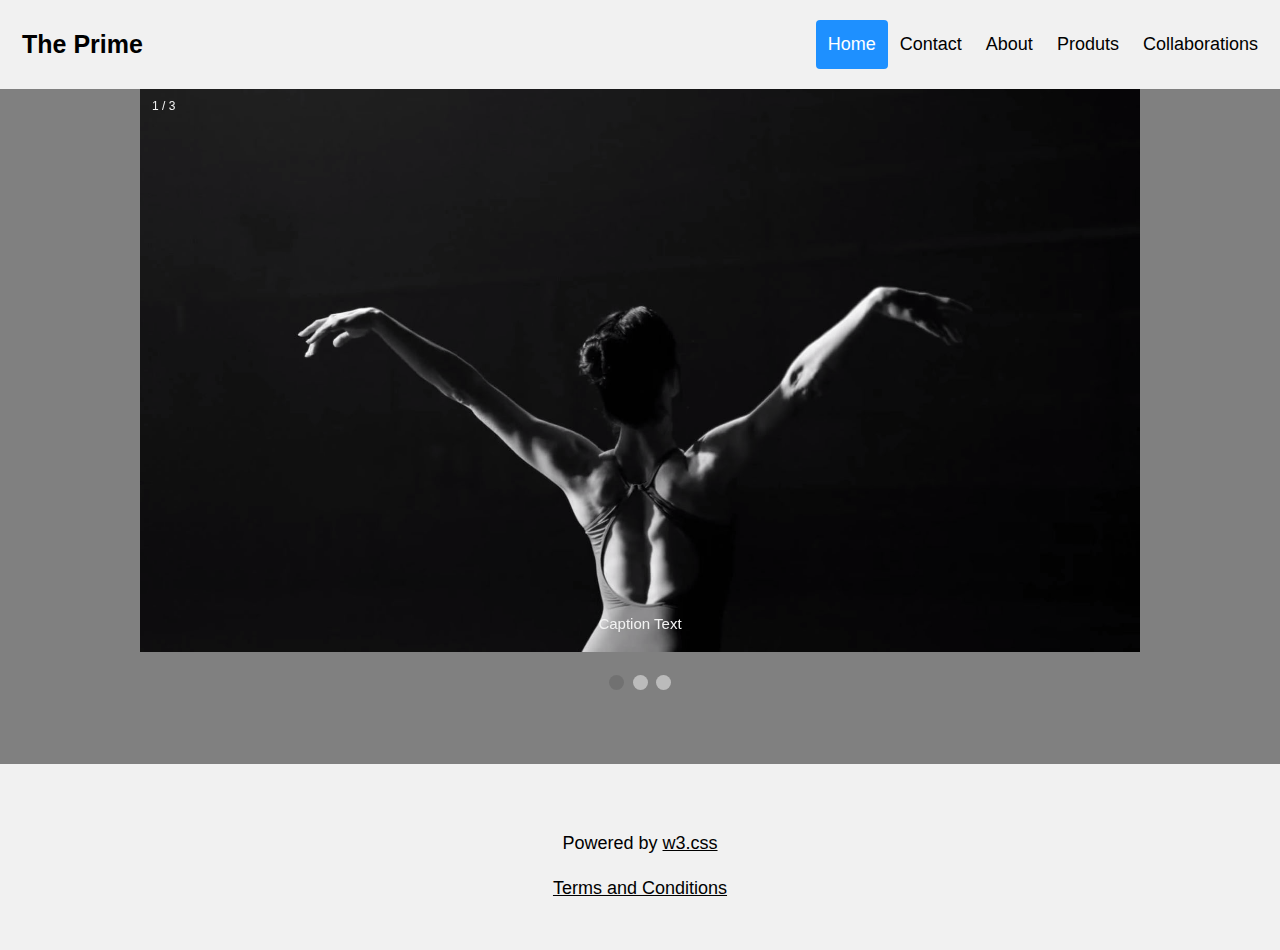
<file: index.html>
<!DOCTYPE html>
<html>
<title>Prime Tech</title>
<meta charset="UTF-8">
<meta name="viewport" content="width=device-width, initial-scale=1">
<link rel="stylesheet" href="https://www.w3schools.com/w3css/4/w3.css">
<link rel="stylesheet" href="https://fonts.googleapis.com/css?family=Inconsolata">
<link rel="stylesheet" href="styles.css">
<link rel="javascript" href="script.js"

<body>

<!-- Links (sit on top) -->
<div class="header">
  <a href="index.html" class="logo">The Prime</a>
  <div class="header-right">
    <a class="active" href="index.html">Home</a>
    <a href="contact.html">Contact</a>
    <a href="aboutUs.html">About</a>
    <a href="products.html">Produts</a>
    <a href="collaborations.html">Collaborations</a>
  </div>
</div>


<!-- Header with image -->
<header class="bgimg w3-display-container w3-grayscale-min" id="home">
  <div class="w3-display-bottomleft w3-center w3-padding-large w3-hide-small">
    <span class="w3-tag"></span>
  </div>
  <div class="w3-display-bottomright w3-center w3-padding-large">
    <span class="w3-text-white"></span>
  </div>
  <div class="slideshow-container">

    <div class="mySlides fade">
      <div class="numbertext">1 / 3</div>
      <img src="Images/cover.jpg" style="width:100%">
      <div class="text">Caption Text</div>
    </div>
    
    <div class="mySlides fade">
      <div class="numbertext">2 / 3</div>
      <img src="Images/screenshot.jpg" style="width:100%">
      <div class="text">Caption Two</div>
    </div>
    
    <div class="mySlides fade">
      <div class="numbertext">3 / 3</div>
      <img src="Images/cover.jpg" style="width:100%">
      <div class="text">Caption Three</div>
    </div>
    
    </div>
    <br>
    
    <div style="text-align:center">
      <span class="dot"></span> 
      <span class="dot"></span> 
      <span class="dot"></span> 
    </div>
    

</header>

<!-- Add a background color and large text to the whole page -->
<div class="w3-sand w3-grayscale w3-large">



<!-- End page content -->
</div>

<!-- Footer -->
<footer class="w3-center w3-light-grey w3-padding-48 w3-large">
  <p>Powered by <a href="https://www.w3schools.com/w3css/default.asp" title="W3.CSS" target="_blank" class="w3-hover-text-green">w3.css</a></p>
  <a href="#">Terms and Conditions</a>
</footer>

<script>
// Tabbed Menu
function openMenu(evt, menuName) {
  var i, x, tablinks;
  x = document.getElementsByClassName("menu");
  for (i = 0; i < x.length; i++) {
    x[i].style.display = "none";
  }
  tablinks = document.getElementsByClassName("tablink");
  for (i = 0; i < x.length; i++) {
    tablinks[i].className = tablinks[i].className.replace(" w3-dark-grey", "");
  }
  document.getElementById(menuName).style.display = "block";
  evt.currentTarget.firstElementChild.className += " w3-dark-grey";
}
document.getElementById("myLink").click();
</script>



<script>
    var slideIndex = 0;
    showSlides();
    
    function showSlides() {
      var i;
      var slides = document.getElementsByClassName("mySlides");
      var dots = document.getElementsByClassName("dot");
      for (i = 0; i < slides.length; i++) {
        slides[i].style.display = "none";  
      }
      slideIndex++;
      if (slideIndex > slides.length) {slideIndex = 1}    
      for (i = 0; i < dots.length; i++) {
        dots[i].className = dots[i].className.replace(" active", "");
      }
      slides[slideIndex-1].style.display = "block";  
      dots[slideIndex-1].className += " active";
      setTimeout(showSlides, 2000); // Change image every 2 seconds
    }
    </script>

<script type="text/javascript" id="cookieinfo"
src="//cookieinfoscript.com/js/cookieinfo.min.js">
</script>

</body>
</html>
</file>
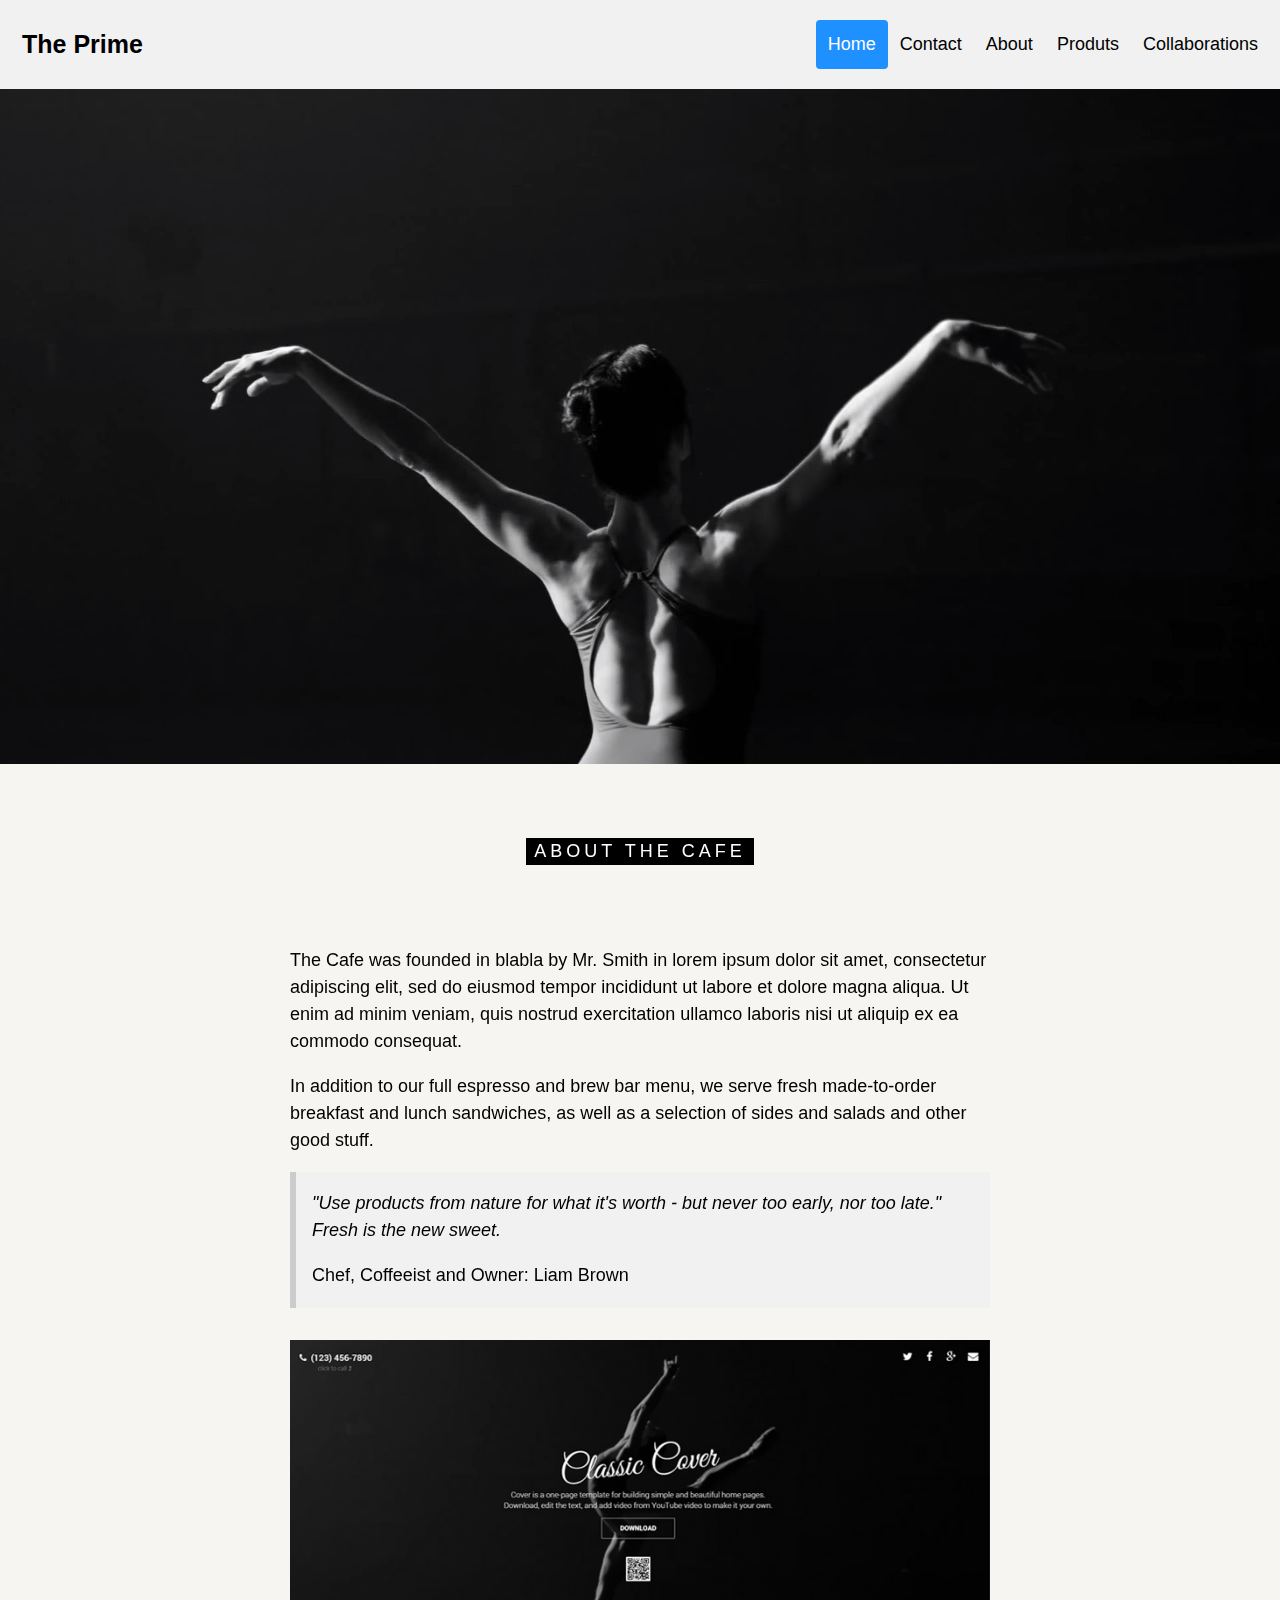
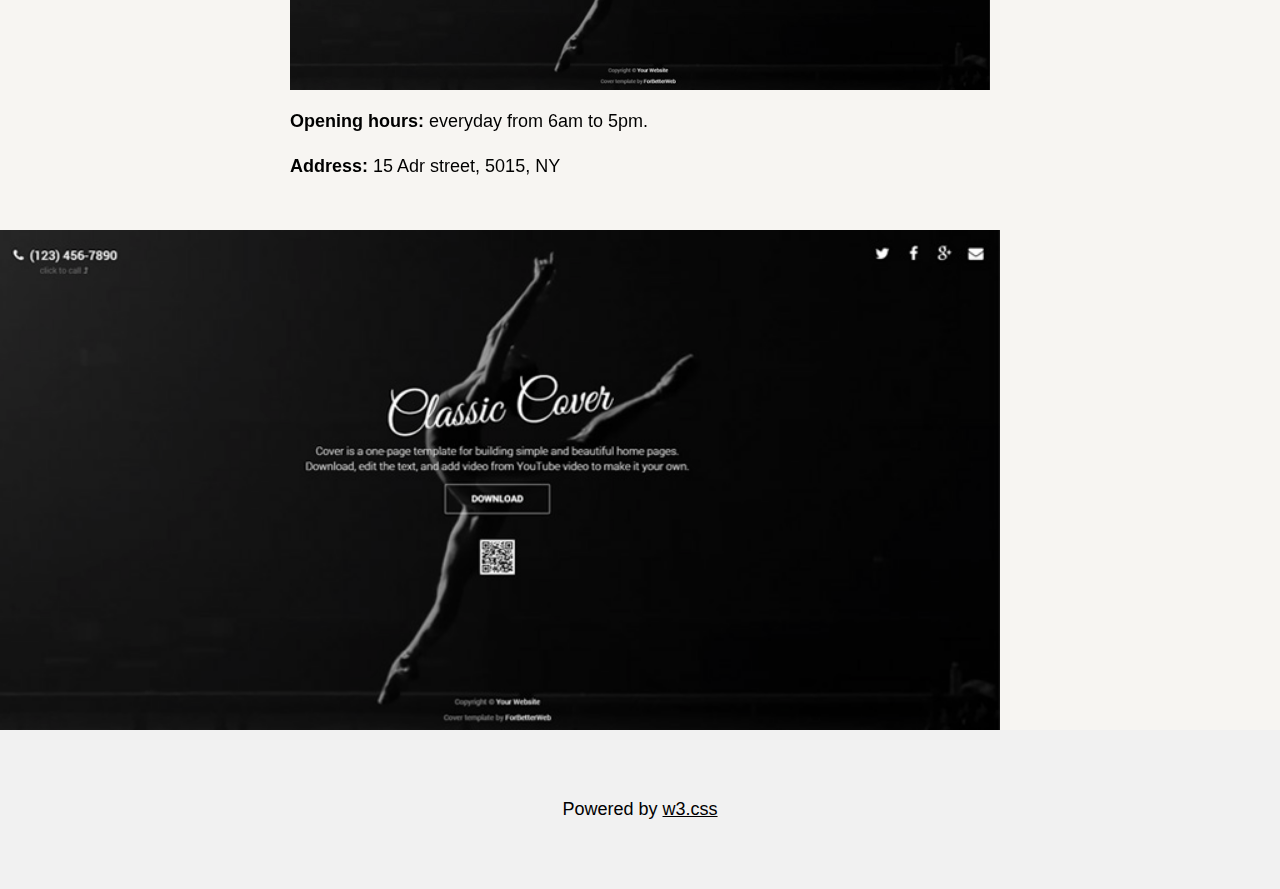
<file: aboutUs.html>
<!DOCTYPE html>
<html>
<title>W3.CSS Template</title>
<meta charset="UTF-8">
<meta name="viewport" content="width=device-width, initial-scale=1">
<link rel="stylesheet" href="https://www.w3schools.com/w3css/4/w3.css">
<link rel="stylesheet" href="https://fonts.googleapis.com/css?family=Inconsolata">
<link rel="stylesheet" href="styles2.css">

<body>

<!-- Links (sit on top) -->
<div class="header">
  <a href="index.html" class="logo">The Prime</a>
  <div class="header-right">
    <a class="active" href="index.html">Home</a>
    <a href="contact.html">Contact</a>
    <a href="aboutUs.html">About</a>
    <a href="products.html">Produts</a>
    <a href="collaborations.html">Collaborations</a>
  </div>
</div>

<!-- Header with image -->
<header class="bgimg w3-display-container w3-grayscale-min" id="home">
  <div class="w3-display-bottomleft w3-center w3-padding-large w3-hide-small">
    <span class="w3-tag"></span>
  </div>
  <div class="w3-display-bottomright w3-center w3-padding-large">
    <span class="w3-text-white"></span>
  </div>
</header>

<!-- Add a background color and large text to the whole page -->
<div class="w3-sand w3-grayscale w3-large">

<!-- About Container -->
<div class="w3-container" id="about">
  <div class="w3-content" style="max-width:700px">
    <h5 class="w3-center w3-padding-64"><span class="w3-tag w3-wide">ABOUT THE CAFE</span></h5>
    <p>The Cafe was founded in blabla by Mr. Smith in lorem ipsum dolor sit amet, consectetur adipiscing elit, sed do eiusmod tempor incididunt ut labore et dolore magna aliqua. Ut enim ad minim veniam, quis nostrud exercitation ullamco laboris nisi ut aliquip ex ea commodo consequat.</p>
    <p>In addition to our full espresso and brew bar menu, we serve fresh made-to-order breakfast and lunch sandwiches, as well as a selection of sides and salads and other good stuff.</p>
    <div class="w3-panel w3-leftbar w3-light-grey">
      <p><i>"Use products from nature for what it's worth - but never too early, nor too late." Fresh is the new sweet.</i></p>
      <p>Chef, Coffeeist and Owner: Liam Brown</p>
    </div>
    <img src="/Images/screenshot.jpg" style="width:100%;max-width:1000px" class="w3-margin-top">
    <p><strong>Opening hours:</strong> everyday from 6am to 5pm.</p>
    <p><strong>Address:</strong> 15 Adr street, 5015, NY</p>
  </div>
</div>


    <div id="Eat" class="w3-container menu w3-padding-48 w3-card">
      <h5>Bread Basket</h5>
      <p class="w3-text-grey">Assortment of fresh baked fruit breads and muffins 5.50</p><br>
    
      <h5>Honey Almond Granola with Fruits</h5>
      <p class="w3-text-grey">Natural cereal of honey toasted oats, raisins, almonds and dates 7.00</p><br>
    
      <h5>Belgian Waffle</h5>
      <p class="w3-text-grey">Vanilla flavored batter with malted flour 7.50</p><br>
    
      <h5>Scrambled eggs</h5>
      <p class="w3-text-grey">Scrambled eggs, roasted red pepper and garlic, with green onions 7.50</p><br>
    
      <h5>Blueberry Pancakes</h5>
      <p class="w3-text-grey">With syrup, butter and lots of berries 8.50</p>
    </div>

    <div id="Drinks" class="w3-container menu w3-padding-48 w3-card">
      <h5>Coffee</h5>
      <p class="w3-text-grey">Regular coffee 2.50</p><br>
    
      <h5>Chocolato</h5>
      <p class="w3-text-grey">Chocolate espresso with milk 4.50</p><br>
    
      <h5>Corretto</h5>
      <p class="w3-text-grey">Whiskey and coffee 5.00</p><br>
    
      <h5>Iced tea</h5>
      <p class="w3-text-grey">Hot tea, except not hot 3.00</p><br>
    
      <h5>Soda</h5>
      <p class="w3-text-grey">Coke, Sprite, Fanta, etc. 2.50</p>
    </div>  
    <img src="Images/screenshot.jpg" style="width:100%;max-width:1000px;margin-top:32px;">
  </div>
</div>

<!-- End page content -->
</div>

<!-- Footer -->
<footer class="w3-center w3-light-grey w3-padding-48 w3-large">
  <p>Powered by <a href="https://www.w3schools.com/w3css/default.asp" title="W3.CSS" target="_blank" class="w3-hover-text-green">w3.css</a></p>
</footer>

<script>
// Tabbed Menu
function openMenu(evt, menuName) {
  var i, x, tablinks;
  x = document.getElementsByClassName("menu");
  for (i = 0; i < x.length; i++) {
    x[i].style.display = "none";
  }
  tablinks = document.getElementsByClassName("tablink");
  for (i = 0; i < x.length; i++) {
    tablinks[i].className = tablinks[i].className.replace(" w3-dark-grey", "");
  }
  document.getElementById(menuName).style.display = "block";
  evt.currentTarget.firstElementChild.className += " w3-dark-grey";
}
document.getElementById("myLink").click();
</script>

</body>
</html>
</file>
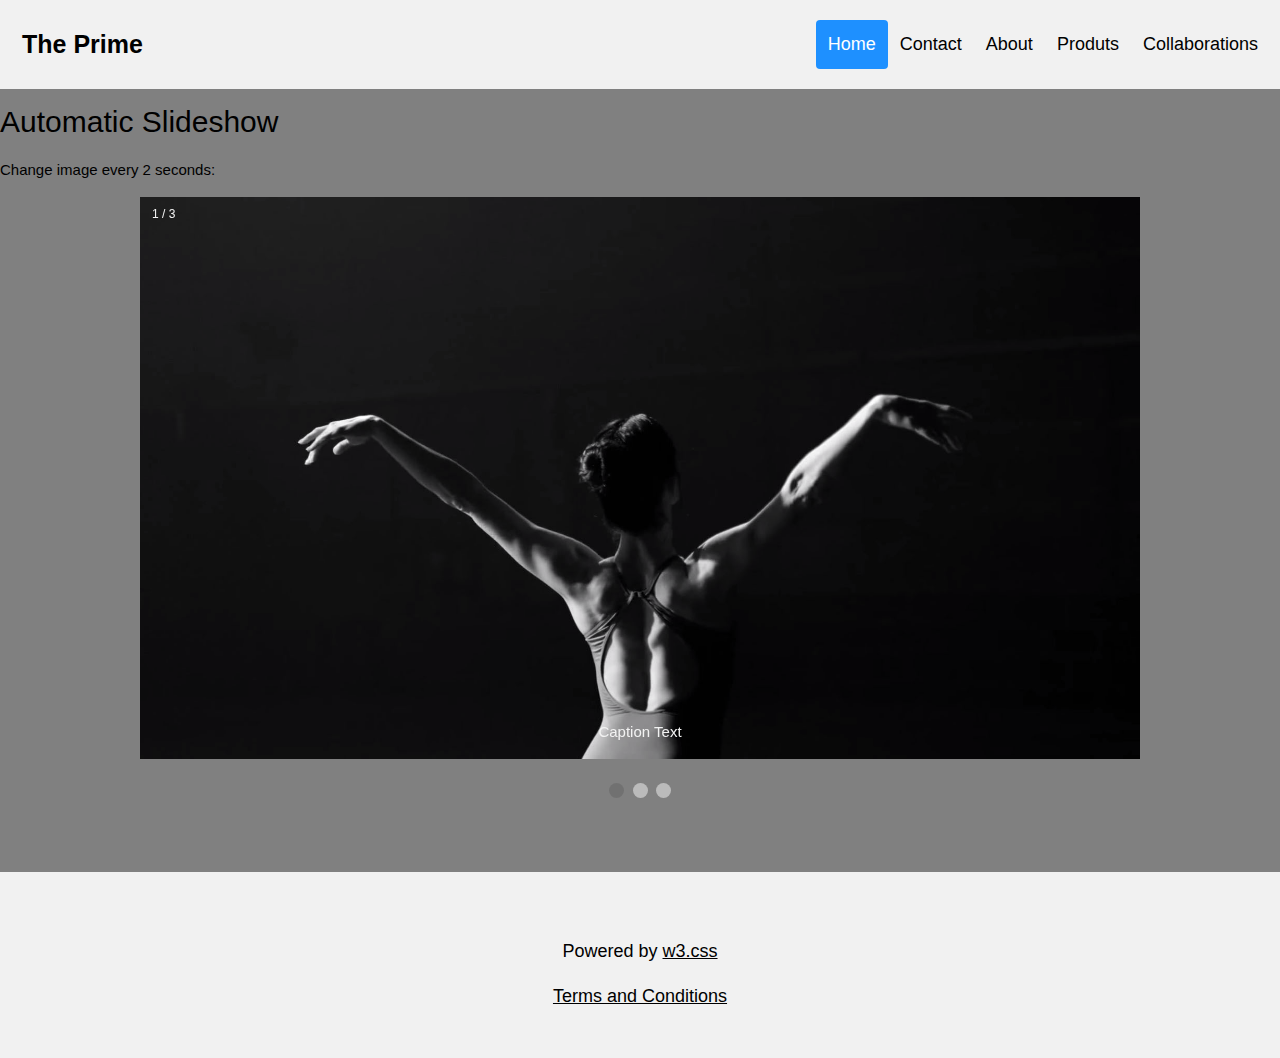
<file: home.html>
<!DOCTYPE html>
<html>
<title>Prime Tech</title>
<meta charset="UTF-8">
<meta name="viewport" content="width=device-width, initial-scale=1">
<link rel="stylesheet" href="https://www.w3schools.com/w3css/4/w3.css">
<link rel="stylesheet" href="https://fonts.googleapis.com/css?family=Inconsolata">
<link rel="stylesheet" href="styles.css">
<link rel="javascript" href="script.js"



<!-- Links (sit on top) -->
<div class="header">
  <a href="index.html" class="logo">The Prime</a>
  <div class="header-right">
    <a class="active" href="index.html">Home</a>
    <a href="contact.html">Contact</a>
    <a href="aboutUs.html">About</a>
    <a href="products.html">Produts</a>
    <a href="collaborations.html">Collaborations</a>
  </div>
</div>

<h2>Automatic Slideshow</h2>
<p>Change image every 2 seconds:</p>



<!-- Header with image -->
<header class="bgimg w3-display-container w3-grayscale-min" id="home">
  <div class="w3-display-bottomleft w3-center w3-padding-large w3-hide-small">
    <span class="w3-tag"></span>
  </div>
  <div class="w3-display-bottomright w3-center w3-padding-large">
    <span class="w3-text-white"></span>
  </div>
  <div class="slideshow-container">

    <div class="mySlides fade">
      <div class="numbertext">1 / 3</div>
      <img src="Images/cover.jpg" style="width:100%">
      <div class="text">Caption Text</div>
    </div>
    
    <div class="mySlides fade">
      <div class="numbertext">2 / 3</div>
      <img src="Images/screenshot.jpg" style="width:100%">
      <div class="text">Caption Two</div>
    </div>
    
    <div class="mySlides fade">
      <div class="numbertext">3 / 3</div>
      <img src="Images/cover.jpg" style="width:100%">
      <div class="text">Caption Three</div>
    </div>
    
    </div>
    <br>
    
    <div style="text-align:center">
      <span class="dot"></span> 
      <span class="dot"></span> 
      <span class="dot"></span> 
    </div>
    

</header>

<!-- Add a background color and large text to the whole page -->
<div class="w3-sand w3-grayscale w3-large">


<!-- End page content -->
</div>
<body>
<!-- Footer -->
<footer class="w3-center w3-light-grey w3-padding-48 w3-large">
  <p>Powered by <a href="https://www.w3schools.com/w3css/default.asp" title="W3.CSS" target="_blank" class="w3-hover-text-green">w3.css</a></p>
  <a href="#">Terms and Conditions</a>
</footer>

<script>
// Tabbed Menu
function openMenu(evt, menuName) {
  var i, x, tablinks;
  x = document.getElementsByClassName("menu");
  for (i = 0; i < x.length; i++) {
    x[i].style.display = "none";
  }
  tablinks = document.getElementsByClassName("tablink");
  for (i = 0; i < x.length; i++) {
    tablinks[i].className = tablinks[i].className.replace(" w3-dark-grey", "");
  }
  document.getElementById(menuName).style.display = "block";
  evt.currentTarget.firstElementChild.className += " w3-dark-grey";
}
document.getElementById("myLink").click();
</script>

<script type="text/javascript" id="cookieinfo"
src="//cookieinfoscript.com/js/cookieinfo.min.js">
<p>We use cookies</p>
</script>


<script>
    var slideIndex = 0;
    showSlides();
    
    function showSlides() {
      var i;
      var slides = document.getElementsByClassName("mySlides");
      var dots = document.getElementsByClassName("dot");
      for (i = 0; i < slides.length; i++) {
        slides[i].style.display = "none";  
      }
      slideIndex++;
      if (slideIndex > slides.length) {slideIndex = 1}    
      for (i = 0; i < dots.length; i++) {
        dots[i].className = dots[i].className.replace(" active", "");
      }
      slides[slideIndex-1].style.display = "block";  
      dots[slideIndex-1].className += " active";
      setTimeout(showSlides, 2000); // Change image every 2 seconds
    }
    </script>

    
</body>
</html>
</file>
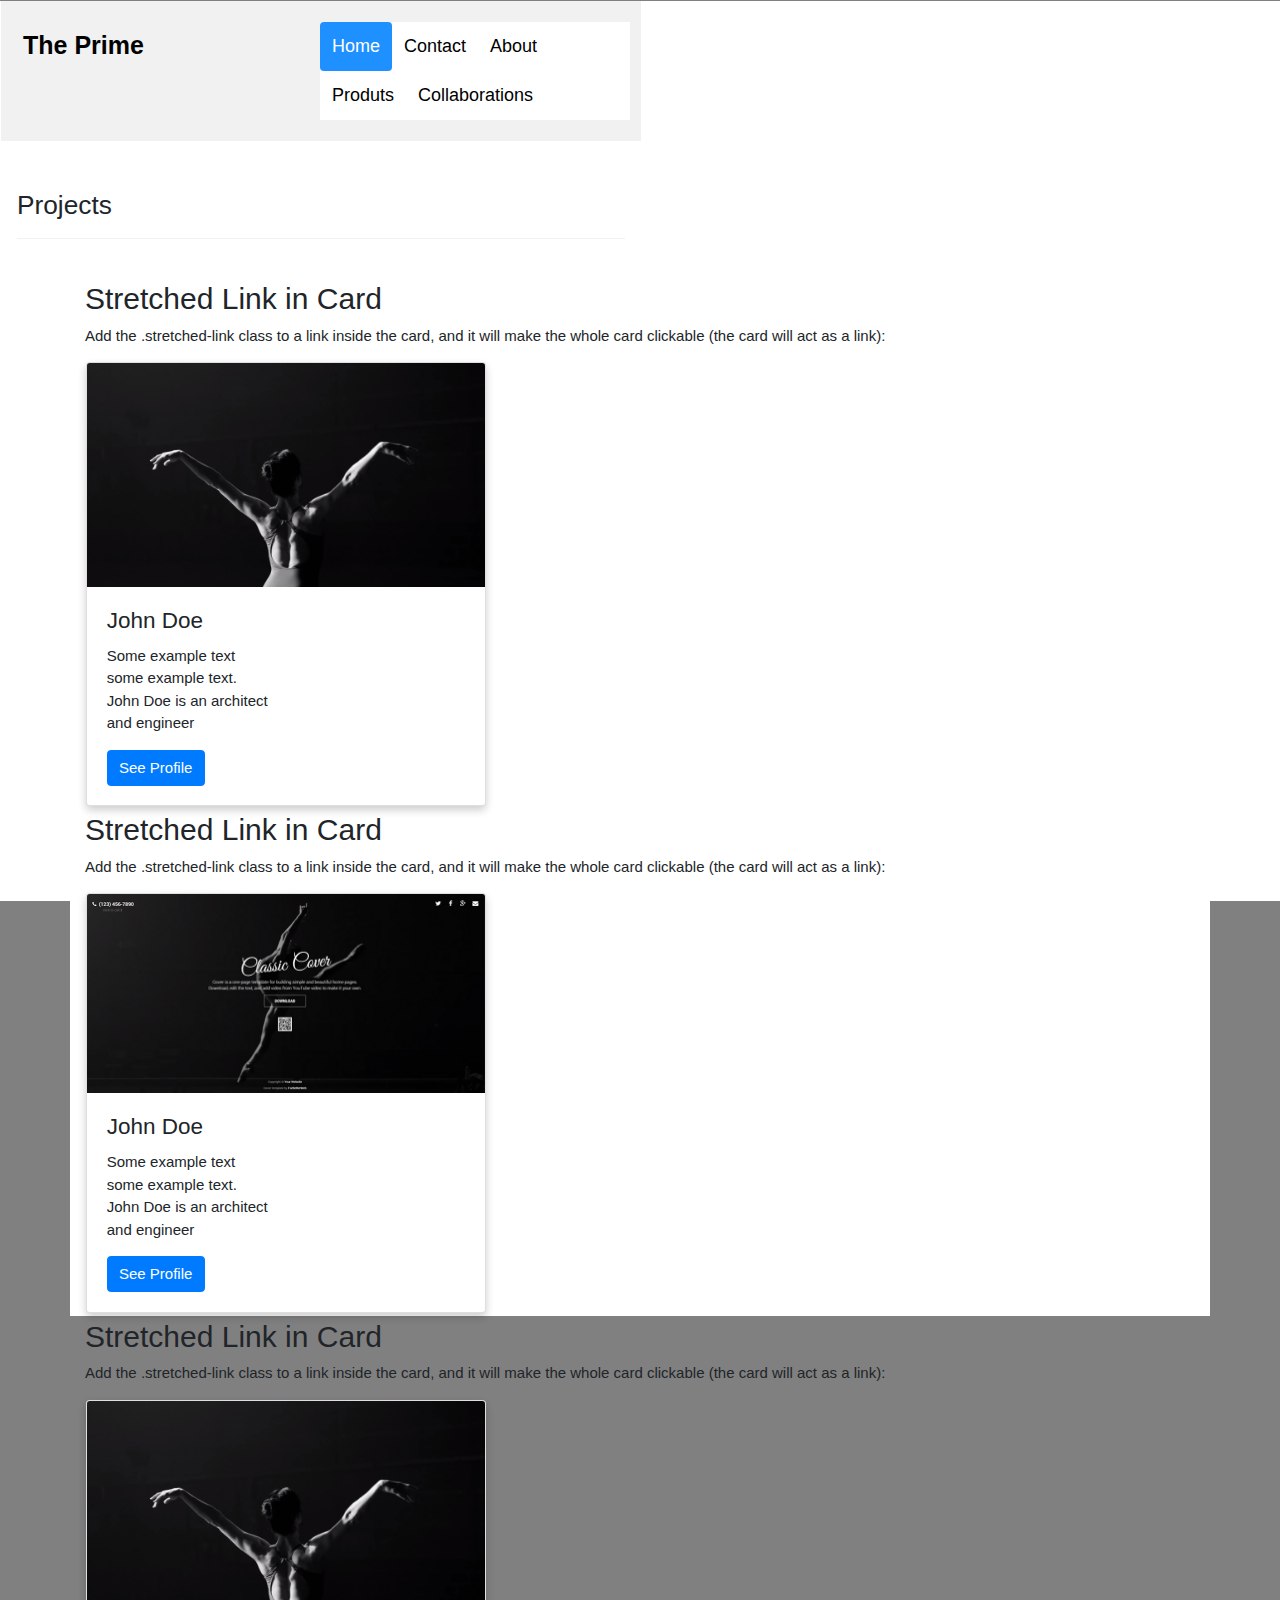
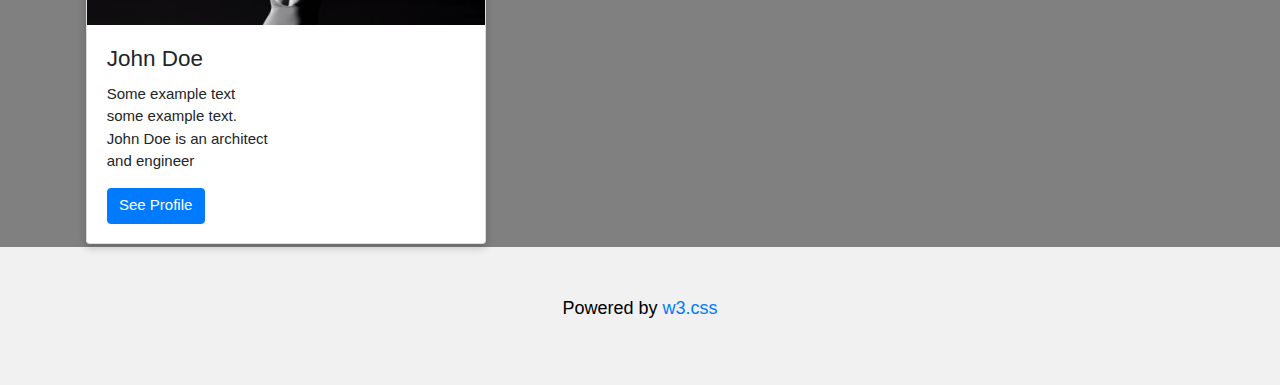
<file: products.html>
<!DOCTYPE html>
<html>
<title>W3.CSS Template</title>
<meta charset="UTF-8">
<meta name="viewport" content="width=device-width, initial-scale=1">
<link rel="stylesheet" href="https://www.w3schools.com/w3css/4/w3.css">
<link rel="stylesheet" href="https://fonts.googleapis.com/css?family=Inconsolata">
<link rel="stylesheet" href="styles2.css">

<link rel="stylesheet" href="https://maxcdn.bootstrapcdn.com/bootstrap/4.4.1/css/bootstrap.min.css">
  <script src="https://ajax.googleapis.com/ajax/libs/jquery/3.4.1/jquery.min.js"></script>
  <script src="https://cdnjs.cloudflare.com/ajax/libs/popper.js/1.16.0/umd/popper.min.js"></script>
  <script src="https://maxcdn.bootstrapcdn.com/bootstrap/4.4.1/js/bootstrap.min.js"></script>
  

<body>

<section>
<!-- Header with image -->
<div class="header">
  <a href="index.html" class="logo">The Prime</a>
  <div class="header-right">
    <a class="active" href="index.html">Home</a>
    <a href="contact.html">Contact</a>
    <a href="aboutUs.html">About</a>
    <a href="products.html">Produts</a>
    <a href="collaborations.html">Collaborations</a>
  </div>
</div>




</section>
<!-- Add a background color and large text to the whole page -->
<div class="w3-sand w3-grayscale w3-large">
<!-- End page content -->
</div>

<section>  <!-- Project Section -->
  <div class="w3-container w3-padding-32" id="projects">
    <h3 class="w3-border-bottom w3-border-light-grey w3-padding-16">Projects</h3>
  </div>
    </div>


    <div class="container">
      <h2>Stretched Link in Card</h2>
      <p>Add the .stretched-link class to a link inside the card, and it will make the whole card clickable (the card will act as a link):</p>
      <div class="card" style="width:400px">
        <img class="card-img-top" src="Images/cover.jpg" alt="Card image" style="width:100%">
        <div class="card-body">
          <h4 class="card-title">John Doe</h4>
          <p class="card-text">Some example text some example text. John Doe is an architect and engineer</p>
          <a href="#" class="btn btn-primary stretched-link">See Profile</a>
        </div>
      </div>
    </div>

    <div class="container">
      <h2>Stretched Link in Card</h2>
      <p>Add the .stretched-link class to a link inside the card, and it will make the whole card clickable (the card will act as a link):</p>
      <div class="card" style="width:400px">
        <img class="card-img-top" src="Images/screenshot.jpg" alt="Card image" style="width:100%">
        <div class="card-body">
          <h4 class="card-title">John Doe</h4>
          <p class="card-text">Some example text some example text. John Doe is an architect and engineer</p>
          <a href="#" class="btn btn-primary stretched-link">See Profile</a>
        </div>
      </div>
    </div>


</section>


<section
<div class="container">
  <h2>Stretched Link in Card</h2>
  <p>Add the .stretched-link class to a link inside the card, and it will make the whole card clickable (the card will act as a link):</p>
  <div class="card" style="width:400px">
    <img class="card-img-top" src="Images/cover.jpg" alt="Card image" style="width:100%">
    <div class="card-body">
      <h4 class="card-title">John Doe</h4>
      <p class="card-text">Some example text some example text. John Doe is an architect and engineer</p>
      <a href="#" class="btn btn-primary stretched-link">See Profile</a>
    </div>
  </div>
</div>
</div>
</section>
    </head>

   
    
    <body onload="checkCookie()"></body>



<!-- Footer -->
<footer class="w3-center w3-light-grey w3-padding-48 w3-large">
  <p>Powered by <a href="https://www.w3schools.com/w3css/default.asp" title="W3.CSS" target="_blank" class="w3-hover-text-green">w3.css</a></p>
</footer>

<script>
// Tabbed Menu
function openMenu(evt, menuName) {
  var i, x, tablinks;
  x = document.getElementsByClassName("menu");
  for (i = 0; i < x.length; i++) {
    x[i].style.display = "none";
  }
  tablinks = document.getElementsByClassName("tablink");
  for (i = 0; i < x.length; i++) {
    tablinks[i].className = tablinks[i].className.replace(" w3-dark-grey", "");
  }
  document.getElementById(menuName).style.display = "block";
  evt.currentTarget.firstElementChild.className += " w3-dark-grey";
}
document.getElementById("myLink").click();
</script>



</body>
</html>
</file>
<file: styles.css>
body, html {
  
    background-color: grey;
    height: 100%;
    font-family: "Inconsolata", sans-serif;
  }
  
  .bgimg {
    background-position: center;
    background-size: cover;
    min-height: 75%;
  }
  body .container .bgimg {
    background-position: center;
    background-size: cover;
    background-image: url("cover.jpg");
    min-height: 75%;
  }
  
  .menu {
    display: none;
  }
  section {
    display: flex;
  }
  section div{
    background: white;
    width: 50%;
    margin: 1px;
  }

  div .container {
    border: 1px solid black;
    display: flex;
    padding-top: 50px;
    padding-right: 30px;
    padding-bottom: 50px;
    padding-left: 80px;
    margin: 2px;
  }


  /*Header*/
  * {box-sizing: border-box;}

body { 
  margin: 0;
  font-family: Arial, Helvetica, sans-serif;
}

.header {
  overflow: hidden;
  background-color: #f1f1f1;
  padding: 20px 10px;
}

.header a {
  float: left;
  color: black;
  text-align: center;
  padding: 12px;
  text-decoration: none;
  font-size: 18px; 
  line-height: 25px;
  border-radius: 4px;
}

.header a.logo {
  font-size: 25px;
  font-weight: bold;
}

.header a:hover {
  background-color: #ddd;
  color: black;
}

.header a.active {
  background-color: dodgerblue;
  color: white;
}

.header-right {
  float: right;
}

@media screen and (max-width: 500px) {
  .header a {
    float: none;
    display: block;
    text-align: left;
  }
  
  .header-right {
    float: none;
  }
}







* {box-sizing: border-box;}
body {font-family: Verdana, sans-serif;}
.mySlides {display: none;}
img {vertical-align: middle;}

/* Slideshow container */
.slideshow-container {
  max-width: 1000px;
  position: relative;
  margin: auto;
}

/* Caption text */
.text {
  color: #f2f2f2;
  font-size: 15px;
  padding: 8px 12px;
  position: absolute;
  bottom: 8px;
  width: 100%;
  text-align: center;
}

/* Number text (1/3 etc) */
.numbertext {
  color: #f2f2f2;
  font-size: 12px;
  padding: 8px 12px;
  position: absolute;
  top: 0;
}

/* The dots/bullets/indicators */
.dot {
  height: 15px;
  width: 15px;
  margin: 0 2px;
  background-color: #bbb;
  border-radius: 50%;
  display: inline-block;
  transition: background-color 0.6s ease;
}

.active {
  background-color: #717171;
}

/* Fading animation */
.fade {
  -webkit-animation-name: fade;
  -webkit-animation-duration: 1.5s;
  animation-name: fade;
  animation-duration: 1.5s;
}

@-webkit-keyframes fade {
  from {opacity: .4} 
  to {opacity: 1}
}

@keyframes fade {
  from {opacity: .4} 
  to {opacity: 1}
}

/* On smaller screens, decrease text size */
@media only screen and (max-width: 300px) {
  .text {font-size: 11px}
}
</file>
<file: styles2.css>
body, html {
  
    background-color: grey;
    height: 100%;
    font-family: "Inconsolata", sans-serif;
  }
  
  .bgimg {
    background-position: center;
    background-size: cover;
    background-image: url("Images/cover.jpg");
    min-height: 75%;
  }
  body .container .bgimg {
    background-position: center;
    background-size: cover;
    background-image: url("cover.jpg");
    min-height: 75%;
  }
  
  .menu {
    display: none;
  }
  section {
    display: flex;
  }
  section div{
    background: white;
    width: 50%;
    margin: 1px;
  }

  div .container {
    border: 1px solid black;
    display: flex;
    padding-top: 50px;
    padding-right: 30px;
    padding-bottom: 50px;
    padding-left: 80px;
    margin: 2px;
  }


  /*Header*/
  * {box-sizing: border-box;}

body { 
  margin: 0;
  font-family: Arial, Helvetica, sans-serif;
}

.header {
  overflow: hidden;
  background-color: #f1f1f1;
  padding: 20px 10px;
}

.header a {
  float: left;
  color: black;
  text-align: center;
  padding: 12px;
  text-decoration: none;
  font-size: 18px; 
  line-height: 25px;
  border-radius: 4px;
}

.header a.logo {
  font-size: 25px;
  font-weight: bold;
}

.header a:hover {
  background-color: #ddd;
  color: black;
}

.header a.active {
  background-color: dodgerblue;
  color: white;
}

.header-right {
  float: right;
}

@media screen and (max-width: 500px) {
  .header a {
    float: none;
    display: block;
    text-align: left;
  }
  
  .header-right {
    float: none;
  }
}







* {box-sizing: border-box;}
body {font-family: Verdana, sans-serif;}
.mySlides {display: none;}
img {vertical-align: middle;}

/* Slideshow container */
.slideshow-container {
  max-width: 1000px;
  position: relative;
  margin: auto;
}

/* Caption text */
.text {
  color: #f2f2f2;
  font-size: 15px;
  padding: 8px 12px;
  position: absolute;
  bottom: 8px;
  width: 100%;
  text-align: center;
}

/* Number text (1/3 etc) */
.numbertext {
  color: #f2f2f2;
  font-size: 12px;
  padding: 8px 12px;
  position: absolute;
  top: 0;
}

/* The dots/bullets/indicators */
.dot {
  height: 15px;
  width: 15px;
  margin: 0 2px;
  background-color: #bbb;
  border-radius: 50%;
  display: inline-block;
  transition: background-color 0.6s ease;
}

.active {
  background-color: #717171;
}

/* Fading animation */
.fade {
  -webkit-animation-name: fade;
  -webkit-animation-duration: 1.5s;
  animation-name: fade;
  animation-duration: 1.5s;
}

@-webkit-keyframes fade {
  from {opacity: .4} 
  to {opacity: 1}
}

@keyframes fade {
  from {opacity: .4} 
  to {opacity: 1}
}

/* On smaller screens, decrease text size */
@media only screen and (max-width: 300px) {
  .text {font-size: 11px}
}







.card {
  box-shadow: 0 4px 8px 0 rgba(0,0,0,0.2);
  transition: 0.3s;
  width: 40%;
}

.card:hover {
  box-shadow: 0 8px 16px 0 rgba(0,0,0,0.2);
}

.container {
  padding: 2px 16px;
}
</file>
